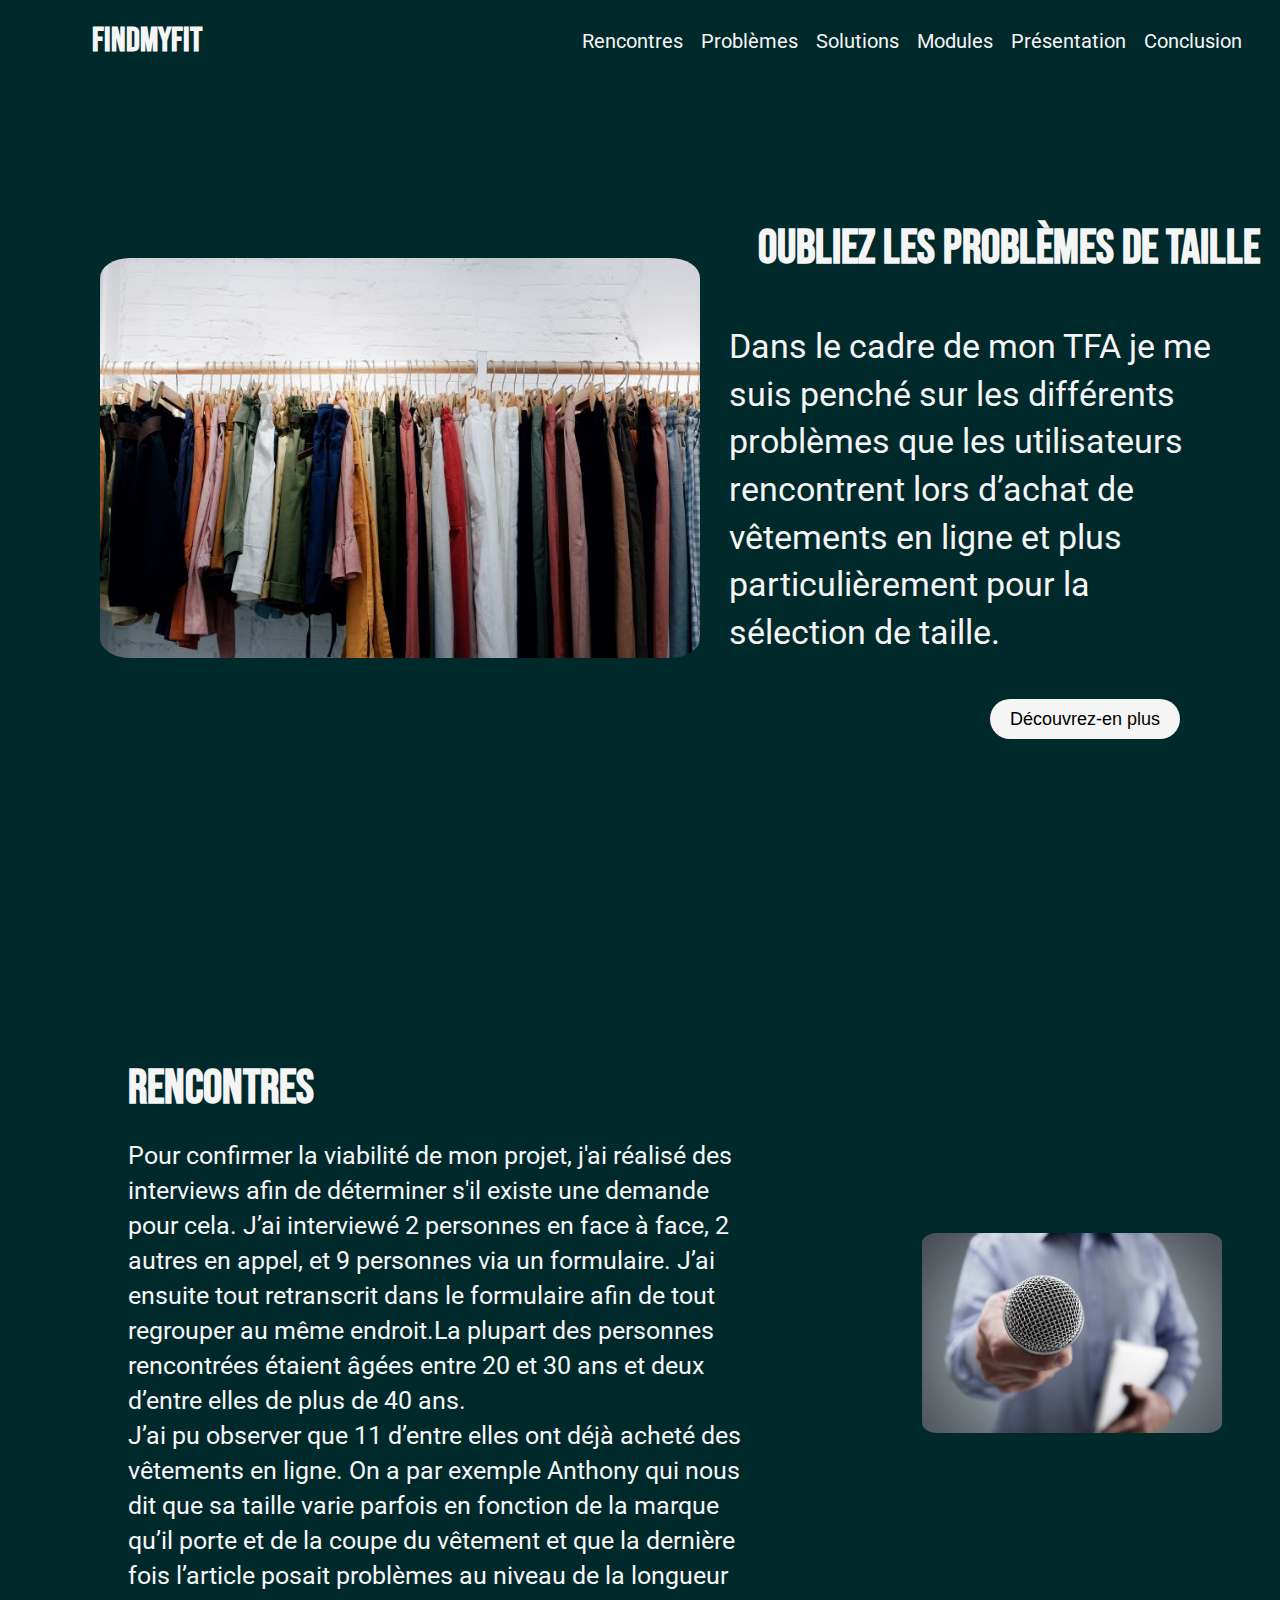
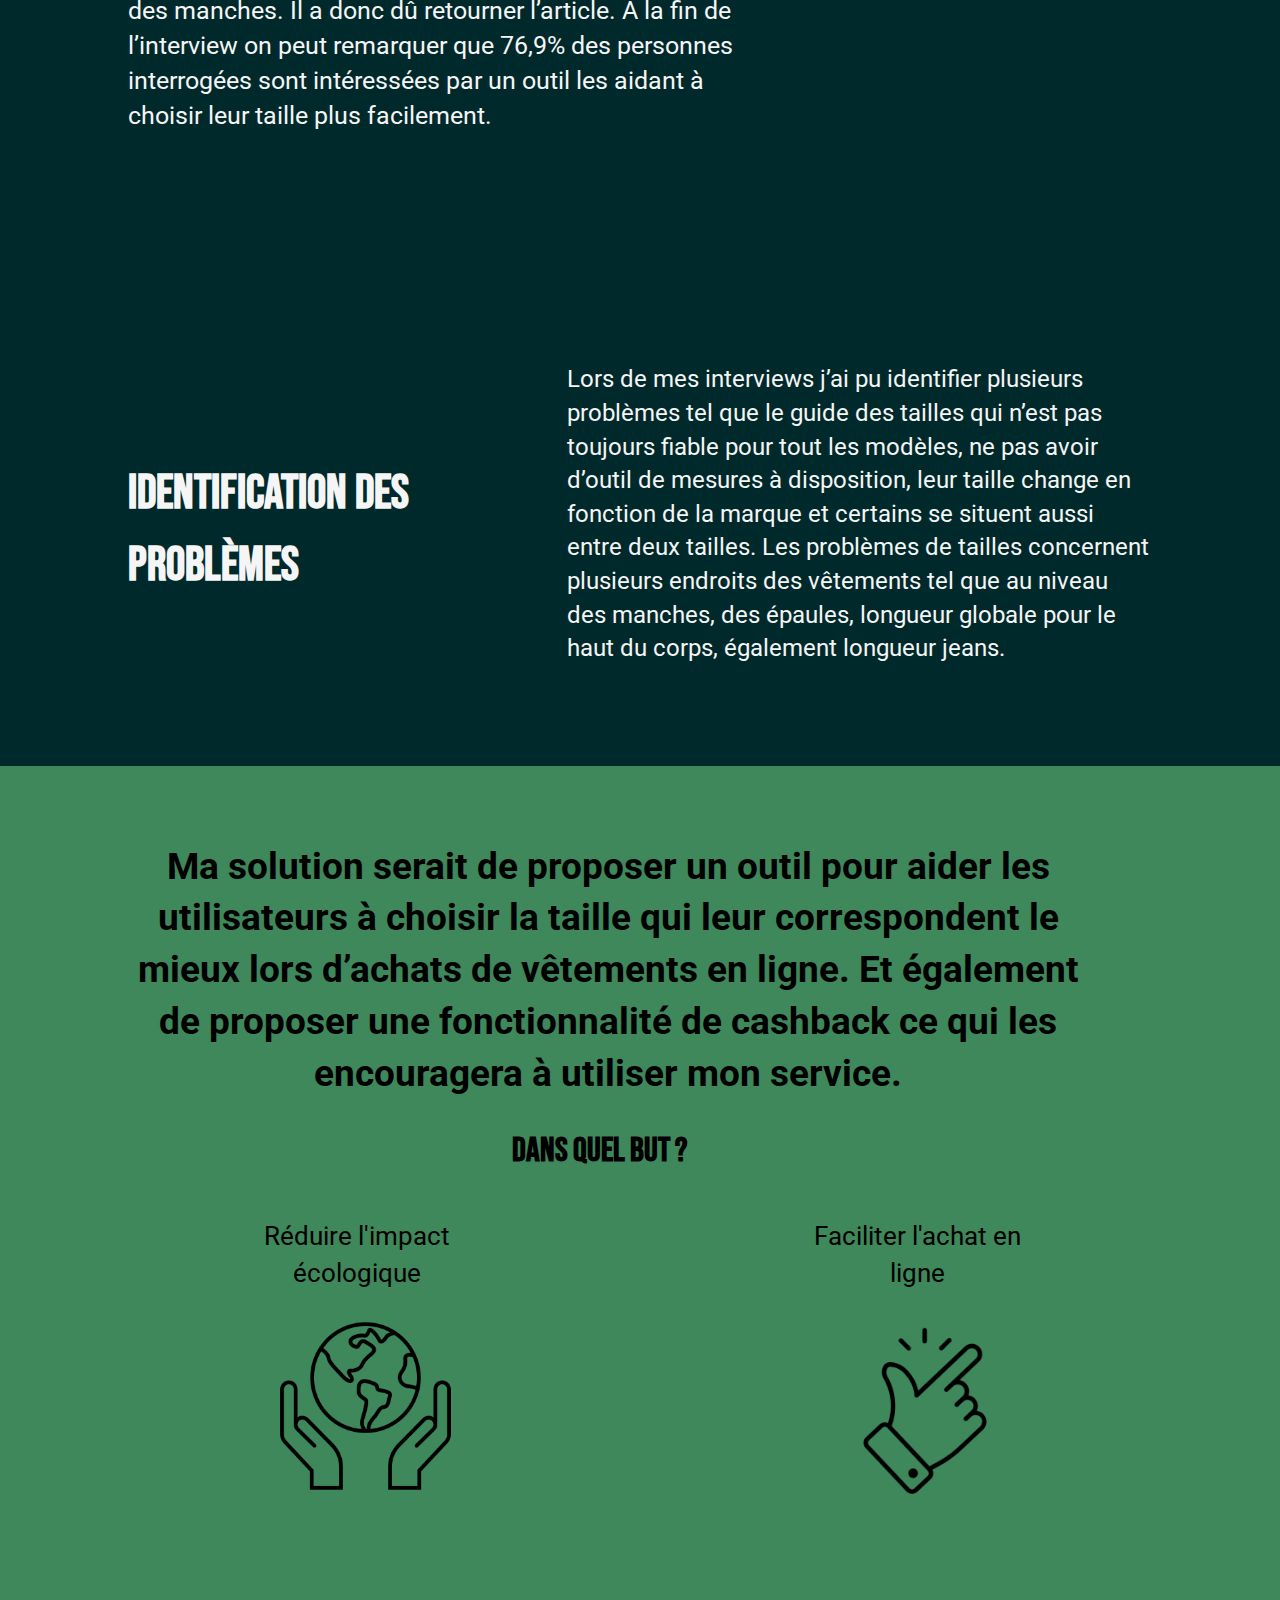
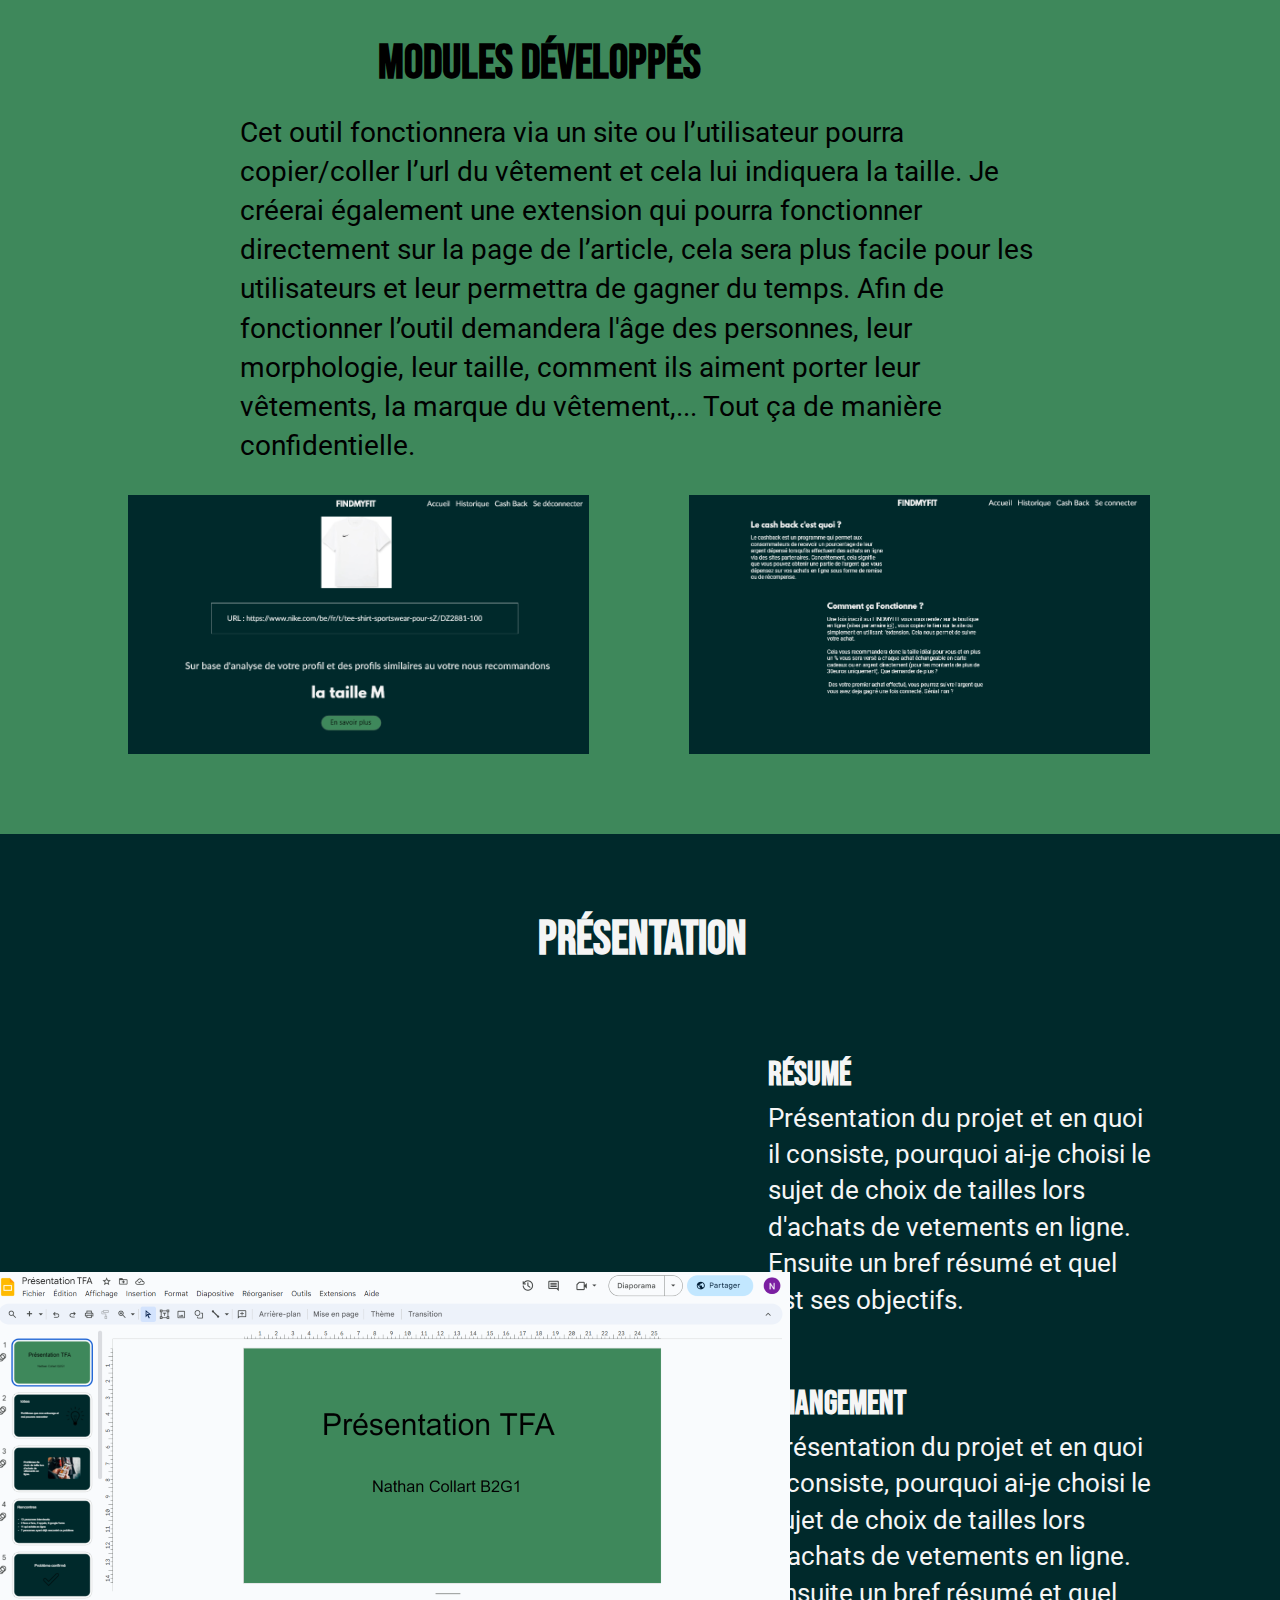
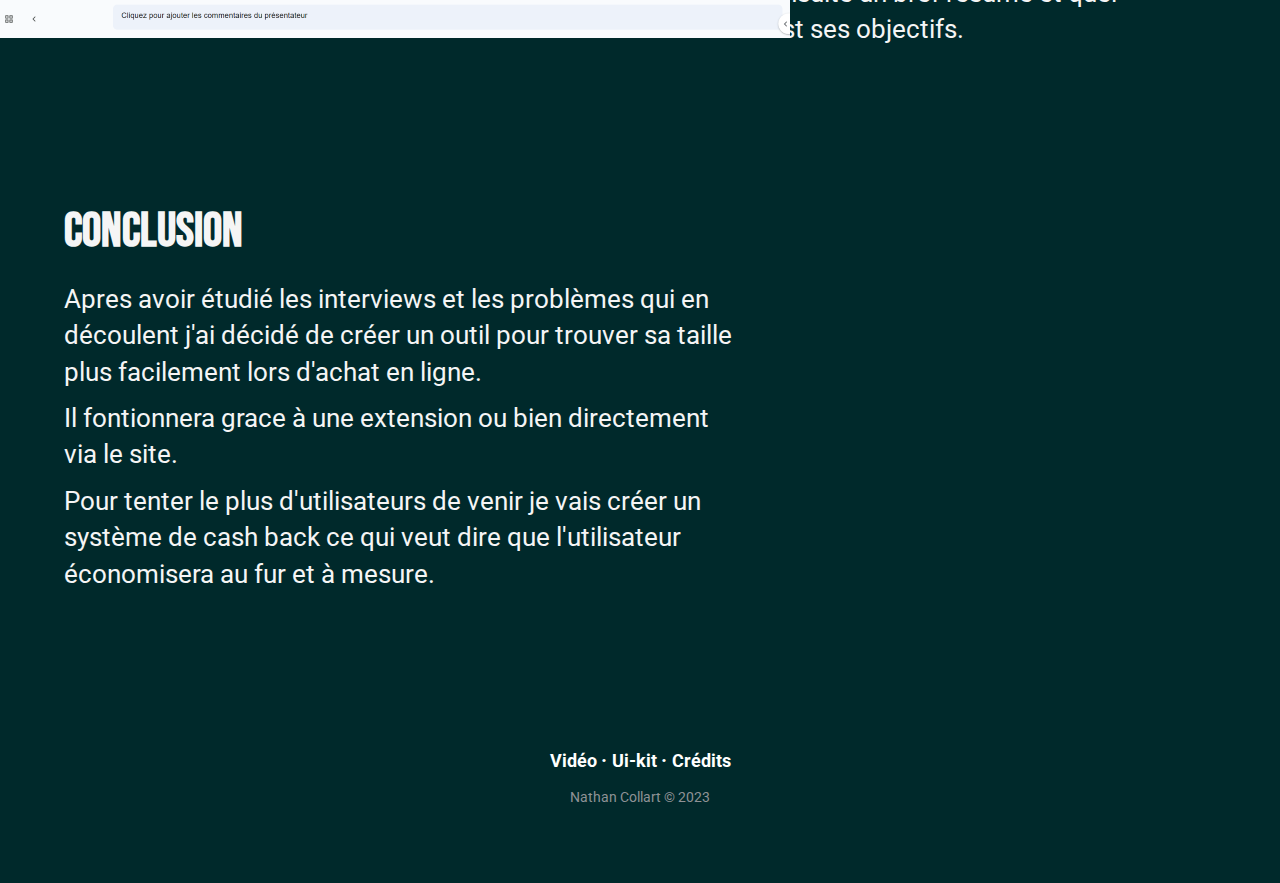
<file: index.html>
<!DOCTYPE html>
<html>
<head>
  <title>TFA - NATHAN COLLART</title>
  <meta charset="UTF-8" />
  <meta http-equiv="X-UA-Compatible" content="IE=edge">

  <meta name="description" content="TFA">
  <meta name="viewport" content="width=device-width, initial-scale=1">

  <link rel="stylesheet" href="styles/app.css">

  <script src="scripts/app.js" defer></script>

</head>
<body> 
 <header>
		<div class="container">
			<a href="index.html" class="home-button">
				<h1>FINDMYFIT</h1>
			 </a>
			 <nav>
				<a class="survol" href="#section-2">Rencontres</a>
				<a class="survol" href="#section-3">Problèmes</a>
				<a class="survol" href="#section-4">Solutions</a>
				<a class="survol" href="#section-5">Modules</a>
                <a class="survol" href="#section-6">Présentation</a>
                <a class="survol" href="#section-7">Conclusion</a>
			 </nav>
			<button class="hamburger">
				<div class="bar"></div>
			</button>
		</div>
  </header>
	 <nav class="mobile-nav">
			    <a href="#section-2">Rencontres</a>
				<a href="#section-3">Problèmes</a>
				<a href="#section-4">Solutions</a>
				<a href="#section-5">Modules</a>
        		<a href="#section-6">Présentation</a>
        		<a href="#section-7">Conclusion</a>
	 </nav>

 <div class="section" id="section">
		 <img class="first-image" src="assets/images/vetements.jpg" alt="homme achetant en ligne des vetements">
	<div class="content-container">
		<h2 class="titre-text">Oubliez les problèmes de taille</h2>
		 <p class="first-text">Dans le cadre de mon TFA je me suis penché sur les différents problèmes que les utilisateurs rencontrent lors d’achat de vêtements en ligne et plus particulièrement pour la sélection de taille.</p>
		 <a class="rounded-button" href="#section-2">Découvrez-en plus</a>
	</div>
</div>

	  
<div class="second-section" id="section-2">
 <h2>Rencontres</h2>
	<p class="text-rencontre">Pour confirmer la viabilité de mon projet, j'ai réalisé des interviews afin de déterminer s'il existe une demande pour cela. J’ai interviewé 2 personnes en face à face, 2 autres en appel, et 9 personnes via un formulaire.
		J’ai ensuite tout retranscrit dans le formulaire afin de tout regrouper au même endroit.La plupart des personnes rencontrées étaient âgées entre 20 et 30 ans et deux d’entre elles de plus de 40 ans.</p> 
		<p class="text-rencontre">J’ai pu observer que 11 d’entre elles ont déjà acheté des vêtements en ligne. On a par exemple Anthony qui nous dit que sa taille varie parfois en fonction de la marque qu’il porte et de la coupe du vêtement et que la dernière fois l’article posait problèmes au niveau de la longueur des manches. Il a donc dû retourner l’article. A la fin de l’interview on peut remarquer que 76,9% des personnes interrogées sont intéressées par un outil les aidant à choisir leur taille plus facilement.

		</p> 
		
		<img class="interview" src="assets/images/interview.jpg" alt="micro interview">
		  		
</div>

<div class="third-section" id="section-3">
	<h2 class="titre-problem">Identification des problèmes</h2>
		<p class="texte-probleme">Lors de mes interviews j’ai pu identifier plusieurs problèmes tel que le guide des tailles qui n’est pas toujours fiable pour tout les modèles, ne pas avoir d’outil de mesures à disposition, leur taille change en fonction de la marque et certains se situent aussi entre deux tailles.
			Les problèmes de tailles concernent plusieurs endroits des vêtements tel que au niveau des manches, des épaules, longueur globale pour le haut du corps, également longueur jeans.
		</p>
		<hr class="ligne-vide">
	</div>


<div class="fourth-section" id="section-4">
		<P class="texte-solution">Ma solution serait de proposer un outil pour aider les utilisateurs à choisir la taille qui leur correspondent le mieux lors d’achats de vêtements en ligne. Et également de proposer une fonctionnalité de cashback ce qui les encouragera à utiliser mon service.
		</P>
</div>

<div class="fourth-section-2">
	<h2 class="but">Dans quel but ?</h2>
	<div class="images-container">
		<div class="image-container">
			<p class="texte-logo">Réduire l'impact écologique</p>
			<img class="logo-earth" src="assets/images/earth.png" alt="icone de la Terre">
		</div>
		<div class="image-container">
			<p class="texte-logo">Faciliter l'achat en ligne</p>
			<img class="logo-easy" src="assets/images/easy.png" alt="icone facile">
		</div>
	</div>
</div>



<div class="fifth-section" id="section-5">
	<h2 class="titre-module">Modules développés</h2>
		<p class="texte-module">Cet outil fonctionnera via un site ou l’utilisateur pourra copier/coller l’url du vêtement et cela lui indiquera la taille. Je créerai également une extension qui pourra fonctionner directement sur la page de l’article, cela sera plus facile pour les utilisateurs et leur permettra de gagner du temps. Afin de fonctionner l’outil demandera l'âge des personnes, leur morphologie, leur taille, comment ils aiment porter leur vêtements, la marque du vêtement,... Tout ça de manière confidentielle. 
		</p>
		
		</p>
	  <div class="container-module-image">
		<img class="module-image" src="assets/images/module1.png" alt="prototype du résultat pour trouver sa taille">
		<img class="module-image" src="assets/images/module2.png" alt="prototype du système de cash back">
		
	  </div>
</div>

<div class="sixth-section" id="section-6">
  <h2 class="titre-sixth-section">Présentation</h2>

  <h3 class="titre-presentation">Résumé</h3>
  <p class="text-presentation-intro">Présentation du projet et en quoi il consiste, pourquoi ai-je choisi le sujet de choix de tailles lors d'achats de vetements en ligne. Ensuite un bref résumé et quel est ses objectifs.</p>
    
	  
	   <h3 class="titre-presentation">Changement</h3>
	   <p class="text-presentation-intro">Présentation du projet et en quoi il consiste, pourquoi ai-je choisi le sujet de choix de tailles lors d'achats de vetements en ligne. Ensuite un bref résumé et quel est ses objectifs.</p>

	   
  
	
	   <div class="presentation-image-container">
    <a href="https://docs.google.com/presentation/d/1TJ-wDm73xQ4S0Row3igR4srlZ7xdscO9Y5Srcr3Nrjw/edit?usp=sharing">
      <img class="presentation-image" src="assets/images/presentation.png" alt="Lien vers Google Slides">
    </a>
  </div>
</div>



<div class="seventh-section" id="section-7">
	<h2 class="conclusion">Conclusion</h2>
		  <p>Apres avoir étudié les interviews et les problèmes qui en découlent j'ai décidé de créer un outil pour trouver sa taille plus facilement lors d'achat en ligne.</p>
			 <hr class="ligne-vide2">
		  <p>Il fontionnera grace à une extension ou bien directement via le site.</p>
			 <hr class="ligne-vide2">
		  <p>Pour tenter le plus d'utilisateurs de venir je vais créer un système de cash back ce qui veut dire que l'utilisateur économisera au fur et à mesure.</p> 
		  
  </div>



 <footer class="footer-distributed">

	<div class="footer-left">

		<p class="footer-links">
			<a class="link-1" href="video.html">Vidéo</a>

			<a href="ui-kit.html">Ui-kit</a>

			<a href="credits.html">Crédits</a>

		</p>

		<p>Nathan Collart &copy; 2023</p>
	</div>

</footer>

</body>
</html>
</file>
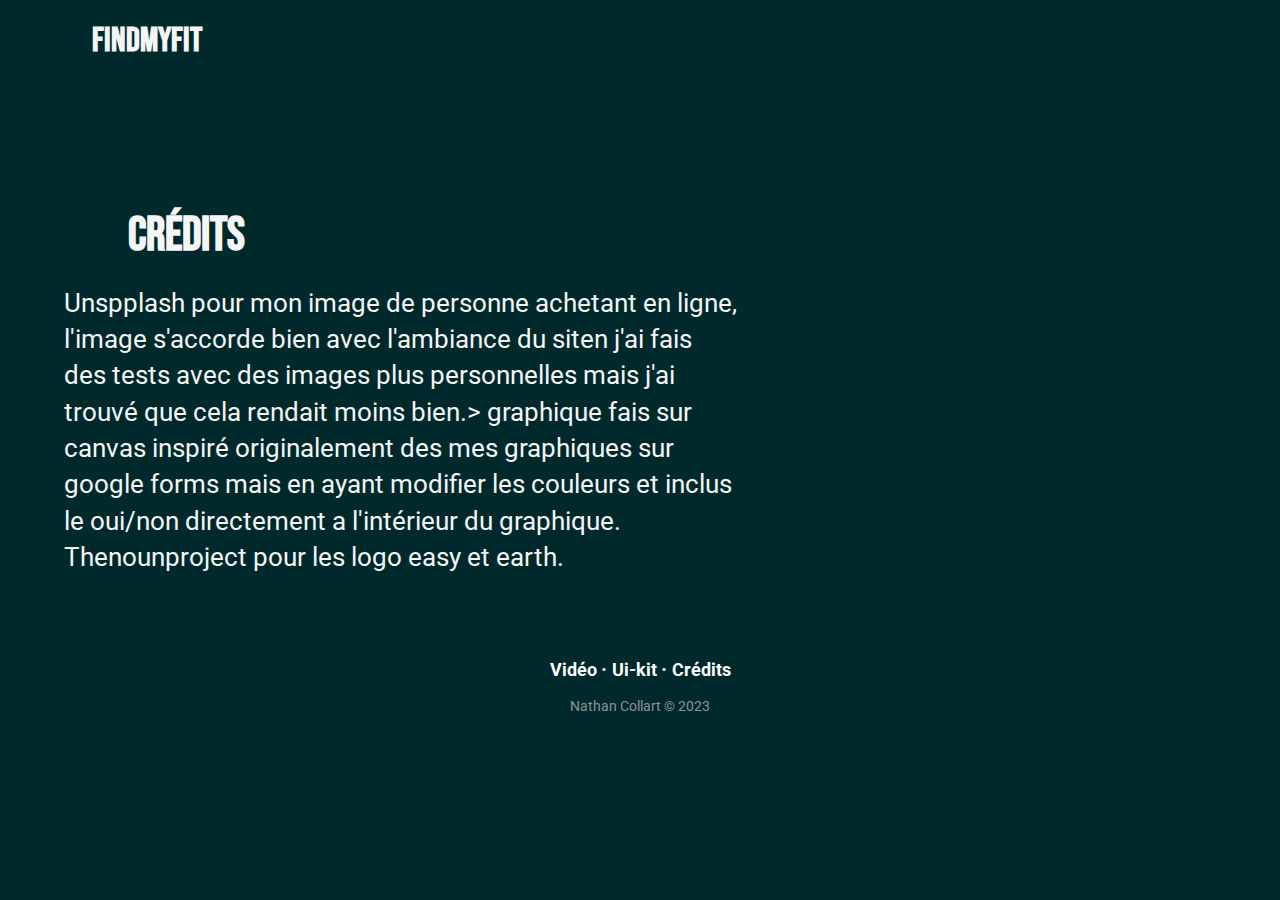
<file: credits.html>
<!DOCTYPE html>
<html>
<head>
  <title>TFA - NATHAN COLLART</title>
  <meta charset="UTF-8" />
  <meta http-equiv="X-UA-Compatible" content="IE=edge">

  <meta name="description" content="TFA">
  <meta name="viewport" content="width=device-width, initial-scale=1">

  <link rel="stylesheet" href="styles/app.css">

  <script src="scripts/app.js" defer></script>
</head>
<body> 
 <header>
		<div class="container">
			<a href="index.html" class="home-button">
				<h1>FINDMYFIT</h1>
			 </a>
			
  </header>

     <h2 class="ui-kit-titre">Crédits</h2>
       <p>Unspplash pour mon image de personne achetant en ligne, l'image s'accorde bien avec l'ambiance du siten j'ai fais des tests avec des images plus personnelles mais j'ai trouvé que cela rendait moins bien.>
       graphique fais sur canvas inspiré originalement des mes graphiques sur google forms mais en ayant modifier les couleurs et inclus le oui/non directement a l'intérieur du graphique.
       Thenounproject pour les logo easy et earth.</p>
       



       <footer class="footer-distributed">

        <div class="footer-left">
      
          <p class="footer-links">
            <a class="link-1" href="video.html">Vidéo</a>
      
            <a href="ui-kit.html">Ui-kit</a>
      
            <a href="credits.html">Crédits</a>
      
          </p>
      
          <p>Nathan Collart &copy; 2023</p>
        </div>
      
      </footer>
</file>
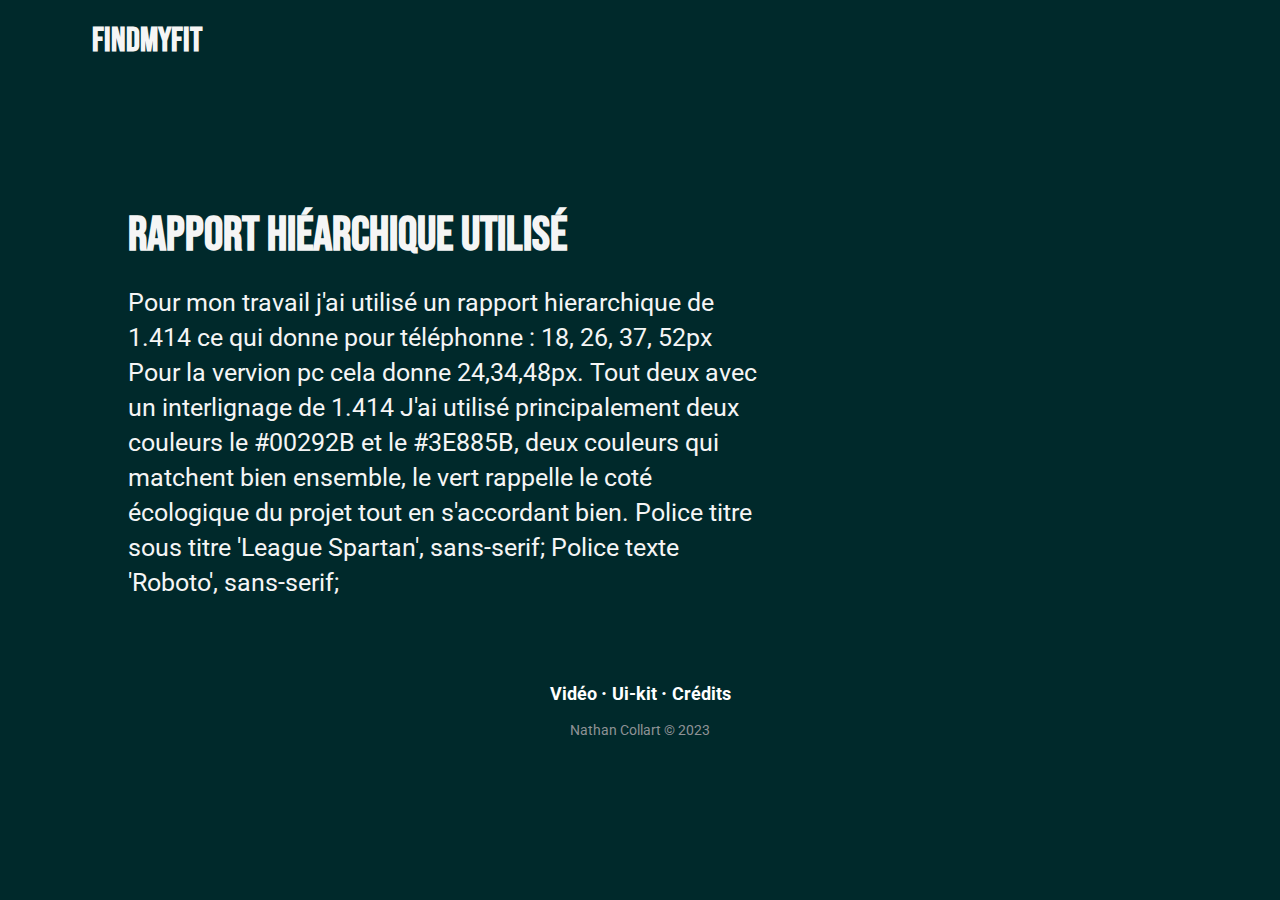
<file: ui-kit.html>
<!DOCTYPE html>
<html>
<head>
  <title>TFA - NATHAN COLLART</title>
  <meta charset="UTF-8" />
  <meta http-equiv="X-UA-Compatible" content="IE=edge">

  <meta name="description" content="TFA">
  <meta name="viewport" content="width=device-width, initial-scale=1">

  <link rel="stylesheet" href="styles/app.css">

  <script src="scripts/app.js" defer></script>
</head>
<body> 
 <header>
		<div class="container">
			<a href="index.html" class="home-button">
				<h1>FINDMYFIT</h1>
			 </a>
			
 </header>

    <h2 class="ui-kit-titre">Rapport hiéarchique utilisé</h2>
       <p class="text-rencontre">Pour mon travail j'ai utilisé un rapport hierarchique de 1.414 ce qui donne pour téléphonne : 18, 26, 37, 52px
       Pour la vervion pc cela donne 24,34,48px. Tout deux avec un interlignage de 1.414
       J'ai utilisé principalement deux couleurs le #00292B et le #3E885B, deux couleurs qui matchent bien ensemble, le vert rappelle le coté écologique du projet tout en s'accordant bien.
       Police titre sous titre 'League Spartan', sans-serif;
       Police texte 'Roboto', sans-serif;</p>



       <footer class="footer-distributed">

        <div class="footer-left">
      
          <p class="footer-links">
            <a class="link-1" href="video.html">Vidéo</a>
      
            <a href="ui-kit.html">Ui-kit</a>
      
            <a href="credits.html">Crédits</a>
      
          </p>
      
          <p>Nathan Collart &copy; 2023</p>
        </div>
      
      </footer>
</file>
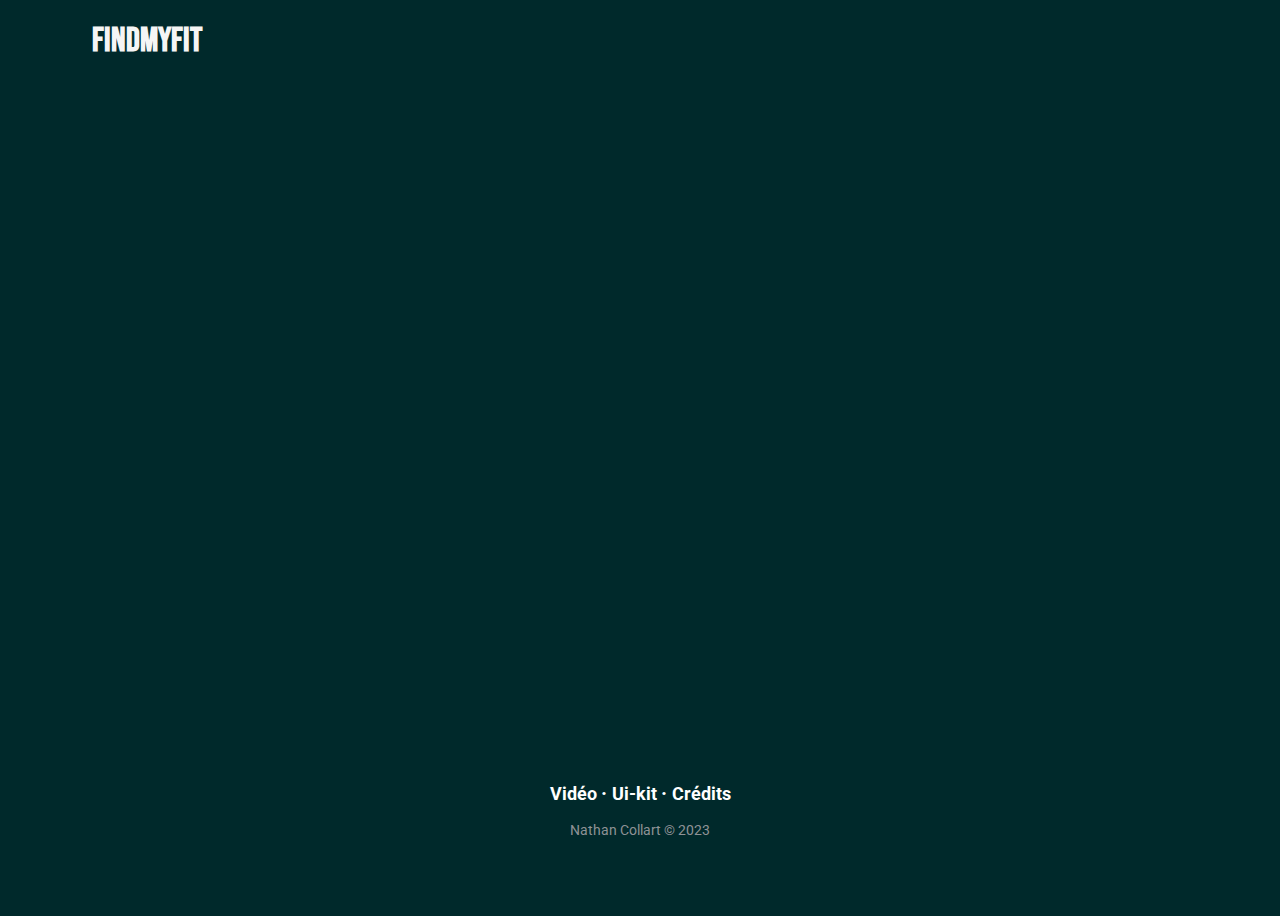
<file: video.html>
<!DOCTYPE html>
<html>
<head>
  <title>TFA - NATHAN COLLART</title>
  <meta charset="UTF-8" />
  <meta http-equiv="X-UA-Compatible" content="IE=edge">

  <meta name="description" content="TFA">
  <meta name="viewport" content="width=device-width, initial-scale=1">

  <link rel="stylesheet" href="styles/app.css">

  <script src="scripts/app.js" defer></script>
</head>
<body> 
 <header>
		<div class="container">
			<a href="index.html" class="home-button">
				<h1>FINDMYFIT</h1>
			 </a>
 </header>
        <div class="video-container">
             <iframe src="https://player.vimeo.com/video/834934367?badge=0&amp;autopause=0&amp;player_id=0&amp;app_id=58479" width="300" height="300" frameborder="0" allow="autoplay; fullscreen; picture-in-picture" allowfullscreen title="video_mr_tournay_AdobeExpress"></iframe>
        </div>     
            </body>
             </html>
             

             <footer class="footer-distributed">

                <div class="footer-left">
            
                    <p class="footer-links">
                        <a class="link-1" href="video.html">Vidéo</a>
            
                        <a href="ui-kit.html">Ui-kit</a>
            
                        <a href="credits.html">Crédits</a>
            
                    </p>
            
                    <p>Nathan Collart &copy; 2023</p>
                </div>
            
            </footer>
</file>
<file: styles/app.css>
@charset "UTF-8";
@import url("https://fonts.googleapis.com/css2?family=Anton&family=Bebas+Neue&display=swap");
@import url("https://fonts.googleapis.com/css2?family=Roboto&display=swap");
body {
  font-family: sans-serif;
  font-size: 18px;
  line-height: 1.5;
  color: #444;
}

.title {
  color: #e41612;
}

body {
  background-color: #00292B;
  overflow-x: hidden;
}

* {
  margin: 0;
  padding: 0;
  box-sizing: border-box;
}

h1 {
  font-family: "Bebas Neue", sans-serif;
  font-size: 37px;
  text-decoration: none;
}

.home-button {
  text-decoration: none;
  color: #f5f5f5;
}

.home-button:hover {
  color: #3E885B;
  transition: 0.4s;
}

h2 {
  font-family: "Bebas Neue", sans-serif;
  color: #f5f5f5;
  margin-left: 10%;
  padding-bottom: 12.5px;
}

h3 {
  font-family: "Bebas Neue", sans-serif;
}

p {
  font-family: "Roboto", sans-serif;
  font-size: 26px;
  line-height: 1.4;
  color: #f5f5f5;
  margin-left: 5%;
  margin-right: 10%;
}

.titre-text {
  padding-top: 50px;
}

.hamburger {
  position: relative;
  display: block;
  width: 35px;
  cursor: pointer;
  -webkit-appearance: none;
     -moz-appearance: none;
          appearance: none;
  background: none;
  outline: none;
  border: none;
}

.hamburger:hover .bar {
  background-color: #3E885B; /* Couleur de fond des barres au survol du burger menu */
}

.hamburger:hover .bar:before,
.hamburger:hover .bar:after {
  background-color: #3E885B; /* Couleur de fond des barres au survol du burger menu */
}

.hamburger .bar, .hamburger:after, .hamburger:before {
  content: "";
  display: block;
  width: 100%;
  height: 5px;
  background-color: #f5f5f5;
  margin: 6px 0px;
  transition: 0.4s;
}

.hamburger:hover .bar,
.hamburger:hover:before,
.hamburger:hover:after {
  background-color: #3E885B; /* Couleur de fond des barres, :before et :after au survol du burger menu */
  transition: 0.4s;
}

.hamburger.is-active:before {
  transform: rotate(-45deg) translate(-8px, 6px);
}

.hamburger.is-active:after {
  transform: rotate(45deg) translate(-9px, -8px);
}

.hamburger.is-active .bar {
  opacity: 0;
}

.survol {
  font-family: "Roboto", sans-serif;
}

.mobile-nav {
  position: fixed;
  top: 0;
  left: 100%;
  width: 100%;
  min-height: 100vh;
  display: block;
  z-index: 98;
  background-color: #00292B;
  padding-top: 120px;
  transition: 0.4s;
}

.mobile-nav.is-active {
  left: 0;
}

.mobile-nav a {
  display: block;
  width: 100%;
  max-width: 200px;
  margin: 0 auto 16px;
  text-align: center;
  padding: 12px 16px;
  background-color: #F5F5F5;
  overflow: hidden;
  color: #00292B;
  text-decoration: none;
}

.mobile-nav a:hover {
  background-color: #3E885B;
  transition: 0.4s;
}

@media (min-width: 1024px) {
  .mobile-nav {
    display: none;
  }
  .hamburger {
    display: none;
  }
}
header {
  color: #FFF;
  position: fixed;
  top: 0;
  width: 100%;
  transition: top 0.4s;
  z-index: 999;
}

header.hide {
  top: -80px;
}

.container {
  padding-top: 15px;
  padding-bottom: 15px;
  display: flex;
  justify-content: space-between;
  align-items: center;
  width: 100%;
  max-width: 2400px;
  margin: 0 auto;
  background-color: #00292B;
  flex-wrap: wrap;
  padding-right: 3%;
  padding-left: 3%;
}

.survol {
  color: #f5f5f5; /* Couleur de texte par défaut */
  transition: color 0.4s; /* Transition de couleur de 0.2 seconde */
}

.survol:hover {
  color: #3E885B; /* Couleur au survol */
}

.survol:not(:hover) {
  color: #f5f5f5; /* Couleur de retour à l'état non survolé */
}

nav {
  display: grid;
  grid-gap: 18px;
  grid-template-columns: repeat(6, auto);
}
@media (max-width: 1024px) {
  nav {
    display: none;
  }
}
nav a {
  color: inherit;
  font-size: 20px;
  text-decoration: none;
}

.first-image {
  margin-top: 100px;
  width: 400px;
  display: block; /* Permet d'appliquer des marges et de centrer l'image horizontalement */
  margin-left: auto;
  margin-right: auto;
  border-radius: 5%;
  transition: transform 0.4s ease;
}

.first-image:hover {
  transform: scale(1.05);
}

.first-text {
  padding-top: 26px;
  font-size: 18px;
}

.text-rencontre {
  font-size: 25px;
  height: 1.4;
  margin-left: 10%;
}

.text-rencontre2 {
  font-size: 25px;
  height: 1.4;
  margin-top: 100px;
  margin-left: 10%;
}

.texte-probleme {
  font-size: 18px;
  margin-right: 10%;
}

.rounded-button {
  padding: 10px 20px;
  border-radius: 10px;
  background-color: #F5F5F5;
  color: #000000;
  border: none;
  font-size: 18px;
  cursor: pointer;
  margin-left: 50%;
  margin-top: 50px;
  text-decoration: none;
  position: relative;
  top: 30px;
}

.rounded-button:hover {
  background-color: #3E885B;
  transition: 0.4s;
}

.second-section {
  margin-top: 100px;
}

.third-section {
  margin-top: 20px;
}

@media (min-width: 300px) and (max-width: 400px) {
  .second-section {
    padding-top: 100px;
  }
  .rounded-button {
    margin-left: auto; /* Supprimez margin-left: 50%; */
    left: 20%;
    transform: translateX(-50%);
  }
  .first-image {
    width: 90%;
  }
}
@media (min-width: 300px) and (max-width: 1024px) {
  h1 {
    margin-left: 20%;
  }
  .image-graph {
    width: 200px;
    display: block; /* Permet d'appliquer des marges et de centrer l'image horizontalement */
    margin-left: auto;
    margin-right: auto;
    margin-top: 75px;
    transition: 0.4s ease;
  }
  .image-graph2 {
    width: 200px;
    display: block; /* Permet d'appliquer des marges et de centrer l'image horizontalement */
    margin-left: auto; /* Centre l'image horizontalement */
    margin-right: auto; /* Centre l'image horizontalement */
    margin-top: 75px;
    transition: transform 0.4s ease;
  }
  .container-module-image {
    display: flex;
    flex-direction: column;
    align-items: center;
  }
  .module-image {
    display: block; /* Permet d'appliquer des marges et de centrer l'image horizontalement */
    margin-left: auto;
    margin-right: auto;
    width: 70%;
    margin: 10px 0;
  }
}
.image-graph:hover {
  transform: scale(1.05);
}

.image-graph2:hover {
  transform: scale(1.05);
}

.logo-earth {
  width: 200px;
  display: block; /* Permet d'appliquer des marges et de centrer l'image horizontalement */
  margin-left: auto; /* Centre l'image horizontalement */
  margin-right: auto; /* Centre l'image horizontalement */
  padding-top: 20px;
  transition: transform 0.4s ease;
}

.logo-earth:hover {
  transition: transform 0.4s ease;
}

.logo-easy {
  width: 300px;
  display: block; /* Permet d'appliquer des marges et de centrer l'image horizontalement */
  margin-left: auto; /* Centre l'image horizontalement */
  margin-right: auto; /* Centre l'image horizontalement */
  transition: transform 0.4s ease;
}

.logo-easy:hover {
  transition: transform 0.4s ease;
}

.but {
  padding-top: 25px;
}

/* Ajouter une ligne vide de 25 pixels de hauteur */
.ligne-vide {
  height: 25px;
  border: none;
}

.fourth-section {
  padding-top: 25px;
  background-color: #3E885B;
}

.fourth-section-2 {
  background-color: #3E885B;
}

.second-bis-fourth-section {
  background-color: #00292B;
}

.texte-solution {
  text-align: center;
  font-weight: bold;
  color: #000000;
}

.texte-logo {
  text-align: center;
}

.fifth-section {
  background-color: #3E885B;
}

.titre-module {
  color: #000000;
}

.but {
  color: #000000;
}

.texte-logo {
  color: #000000;
}

.text-graph {
  font-size: 20px;
}

.intro-content:hover {
  color: #3E885B;
  transition: 0.4;
}

.sous-titre-sixth-section {
  font-size: 34px;
}

.sous-titre-sixth-section:hover {
  color: #3E885B;
  transition: 0.4;
}

.sous-titre-sixth-section2:hover {
  color: #3E885B;
  transition: 0.4;
}

.intro {
  position: relative;
  width: 50%; /* Ajustez cette valeur selon votre préférence */
  margin-left: 20px;
  margin-right: 20px;
  border-bottom: 1px solid #ccc;
}

.intro:last-child {
  border-bottom: none;
}

.intro-content {
  font-family: "Bebas Neue", sans-serif;
  display: flex;
  justify-content: space-between;
  cursor: pointer;
}

.sous-titre-sixth-section {
  font-family: "League Spartan", sans-serif;
}

.toggle-button {
  padding: 5px 10px;
  background-color: #ccc;
  border: none;
  color: #fff;
  margin-left: 10px;
  cursor: pointer;
}

.additional-text {
  display: none;
  padding-top: 10px;
}

.intro.active .additional-text {
  display: block;
}

.ligne-vide2 {
  height: 10px;
  border: none;
}

.titre-module {
  margin-left: 20%;
}

.texte-module {
  font-size: 24px;
  margin-left: 20%;
  color: #000000;
}

.video-container {
  display: flex;
  justify-content: center;
  align-items: center;
  margin-right: 50px;
  margin-top: 100px;
  margin-bottom: 300px;
}

.ui-kit-titre {
  margin-top: 200px;
}

@media (min-width: 1024px) and (max-width: 1200px) {
  .first-image {
    margin-top: 200px;
    width: 400px; /* Ajuster la taille de l'image en fonction de tes besoins */
    margin-left: 100px; /* Ajuster la marge à gauche de l'image en fonction de tes besoins */
  }
}
@media (min-width: 1024px) {
  h1 {
    margin-left: 49%;
    font-size: 34px;
  }
  h2 {
    font-size: 48px;
  }
  .first-text {
    font-size: 34px;
  }
  p {
    max-width: 45ch;
  }
  .conclusion {
    margin-left: 5%;
  }
  .section {
    display: flex;
    align-items: center;
    display: flex;
    padding-top: 1%;
    align-items: center;
  }
  .content-container {
    padding-top: 150px;
  }
  .content-container {
    width: 50%; /* Ajuster la taille du conteneur de texte en fonction de tes besoins */
  }
  .first-text {
    margin-bottom: 20px; /* Ajuster la marge en bas du texte en fonction de tes besoins */
  }
  .rounded-button {
    border-radius: 20px; /* Ajuster le rayon du bouton arrondi en fonction de tes besoins */
    padding: 10px 20px; /* Ajuster le rembourrage du bouton en fonction de tes besoins */
  }
  .second-section {
    margin-top: 100px;
  }
  .third-section {
    display: flex;
    align-items: flex-start;
  }
  .titre-problem {
    margin-right: 20px; /* Espacement entre le titre et le texte */
    padding-top: 95px;
  }
  .texte-probleme {
    font-size: 24px;
    align-self: flex-start;
    padding-bottom: 100px;
  }
  /* Ajouter une ligne vide de 25 pixels de hauteur */
  .ligne-vide {
    height: 75px;
    border: none;
  }
  .fourth-section {
    padding-top: 75px;
    background-color: #3E885B;
    display: flex;
    flex-direction: column;
    justify-content: center;
    align-items: center;
    text-align: center;
  }
  .second-bis-fourth-section {
    background-color: #00292B;
  }
  .fourth-section-2 {
    display: flex;
    flex-direction: column;
    align-items: center;
  }
  .images-container {
    display: flex;
    justify-content: space-between;
    margin-top: 20px;
  }
  .image-container {
    display: flex;
    flex-direction: column;
    align-items: center;
  }
  .texte-logo {
    margin-top: 10px;
    text-align: center;
  }
  .images-container .image-container + .image-container {
    margin-left: 250px; /* Espacement horizontal entre les deux images */
  }
  .but {
    text-align: center; /* Centrer le texte du titre */
    padding-right: 210px;
  }
  .logo-earth {
    width: 237px;
  }
  .fifth-section {
    padding-top: 75px;
  }
  .texte-solution {
    font-size: 37px;
  }
  .but {
    font-size: 34px;
  }
  .texte-module {
    max-width: 50ch;
    font-size: 28px;
    margin-left: auto;
    margin-right: auto;
  }
  .interview {
    position: absolute;
    margin-top: -500px;
    width: 600px;
    margin-left: 55%;
    border-radius: 5%;
    transition: transform 0.3s;
  }
  .interview:hover {
    transform: scale(1.05);
  }
  .container-module-image {
    display: flex; /* Utilisation de flexbox pour aligner les images côte à côte */
    padding-left: 10%;
    padding-top: 30px;
    padding-bottom: 80px;
  }
  .module-image {
    width: 40%;
    margin-right: 100px; /* Marge entre les images */
    transition: transform 0.3s;
  }
  .module-image:hover {
    transform: scale(1.2); /* Zoom de 20% lorsque l'utilisateur survole l'image */
  }
  .ligne-vide2 {
    height: 10px;
    border: none;
  }
  .sixth-section {
    margin-top: 70px;
  }
}
@media (min-width: 1024px) and (min-width: 1024px) {
  .second-section {
    margin-top: 350px;
  }
}
@media (min-width: 1024px) {
  .presentation-decalage {
    margin-left: 40%;
  }
  .presentation-image-container {
    position: relative;
    margin-left: 5%;
    margin-top: -400px;
  }
  .titre-sixth-section {
    margin-left: 42%;
    font-family: "Bebas Neue", sans-serif;
  }
  .titre-presentation {
    margin-left: 60% !important;
    margin-top: 60px;
    font-size: 34px;
    color: #F5F5F5;
  }
  .text-presentation-intro {
    margin-left: 60%;
  }
  .third-section {
    margin-top: 18% !important;
  }
  .seventh-section {
    margin-top: 50px;
    margin-bottom: 50px;
  }
  .titre-module {
    margin-left: 29.5%;
  }
  .first-image {
    margin-top: 200px;
    width: 600px; /* Ajuster la taille de l'image en fonction de tes besoins */
    margin-left: 100px; /* Ajuster la marge à gauche de l'image en fonction de tes besoins */
  }
  .seventh-section {
    margin-top: 150px;
    margin-bottom: 75px;
  }
}
@media screen and (min-width: 300px) and (max-width: 600px) {
  .center-image {
    text-align: center;
  }
  .interview {
    display: inline-block;
    width: 80%;
    margin-left: 10%;
    margin-right: 10%;
    border-radius: 5%;
    margin-top: 25px;
  }
}
@media screen and (min-width: 600px) and (max-width: 800px) {
  .center-image {
    text-align: center;
  }
  .interview {
    display: inline-block;
    width: 70%;
    margin-left: 10%;
    margin-right: 10%;
    border-radius: 5%;
    margin-top: 25px;
  }
}
@media screen and (min-width: 800px) and (max-width: 900px) {
  .center-image {
    text-align: center;
  }
  .interview {
    display: inline-block;
    width: 60%;
    margin-left: 10%;
    margin-right: 10%;
    border-radius: 5%;
    margin-top: 50px;
  }
}
@media screen and (min-width: 900px) and (max-width: 1024px) {
  .center-image {
    text-align: center;
  }
  .interview {
    display: inline-block;
    width: 50%;
    margin-left: 10%;
    margin-right: 10%;
    border-radius: 5%;
    margin-top: 50px;
  }
}
@media screen and (min-width: 1024px) and (max-width: 1300px) {
  .interview {
    position: absolute;
    margin-top: -500px;
    width: 300px;
    margin-left: 72%;
    border-radius: 5%;
    transition: transform 0.3s;
  }
}
@media screen and (min-width: 1300px) and (max-width: 1400px) {
  .interview {
    position: absolute;
    margin-top: -500px;
    width: 430px;
    margin-left: 65%;
    border-radius: 5%;
    transition: transform 0.3s;
  }
}
@media screen and (min-width: 300px) and (max-width: 1024px) {
  .presentation-image-container {
    display: flex; /* Utilisation de flexbox pour centrer horizontalement */
    justify-content: center; /* Centre les éléments horizontalement */
    padding-top: 25px;
  }
  .titre-sixth-section {
    font-size: 26px;
    font-family: "Bebas Neue", sans-serif;
  }
  .titre-presentation {
    margin-left: 5% !important;
    color: #F5F5F5;
    font-size: 22px;
  }
  .titre-problem {
    margin-right: 100px; /* Espacement entre le titre et le texte */
  }
  .presentation-image {
    width: 70%;
    margin-left: 12%;
    margin-right: auto;
  }
  p {
    font-size: 18px;
  }
  .text-presentation-intro {
    font-size: 18px;
  }
}
@media screen and (min-width: 1024px) and (max-width: 1200px) {
  .presentation-image-container {
    display: flex; /* Utilisation de flexbox pour centrer horizontalement */
    justify-content: center; /* Centre les éléments horizontalement */
    padding-top: 25px;
    width: 25%;
  }
}
@media screen and (min-width: 1200px) and (max-width: 1800px) {
  .presentation-image-container {
    display: flex; /* Utilisation de flexbox pour centrer horizontalement */
    justify-content: center; /* Centre les éléments horizontalement */
    padding-top: 25px;
    width: 25%;
    margin-left: 230px;
  }
}
.footer-distributed {
  background-color: #00292B;
  width: 100%;
  text-align: center;
  font: normal 16px sans-serif;
  padding: 75px 50px;
  display: flex;
  flex-direction: row;
  justify-content: center;
  align-items: center;
}

.footer-distributed .footer-left {
  flex: 1;
  display: flex;
  flex-direction: column;
  justify-content: center;
  align-items: center;
}

.footer-distributed .footer-left p {
  color: #8f9296;
  font-size: 14px;
  margin: 0;
}

.footer-distributed p.footer-links {
  font-size: 18px;
  font-weight: bold;
  color: #ffffff;
  margin: 0 0 10px;
  padding: 0;
  transition: ease 0.25s;
}

.footer-distributed p.footer-links a {
  display: inline-block;
  line-height: 1.8;
  text-decoration: none;
  color: inherit;
  transition: ease 0.25s;
}

.footer-distributed .footer-links a:before {
  content: "·";
  font-size: 20px;
  left: 0;
  color: #fff;
  display: inline-block;
  padding-right: 5px;
}

.footer-distributed .footer-links .link-1:before {
  content: none;
}

.footer-distributed .footer-right {
  flex: 1;
  display: flex;
  justify-content: flex-end;
}

.footer-distributed .footer-right a:hover {
  transform: scale(1.1);
  -webkit-transform: scale(1.1);
}

.footer-distributed p.footer-links a:hover {
  text-decoration: underline;
}

/* Media Queries */
@media (max-width: 600px) {
  .footer-distributed .footer-left,
  .footer-distributed .footer-right {
    text-align: center;
    flex: 1;
  }
  .footer-distributed .footer-right {
    float: none;
    margin: 0 auto 20px;
  }
  .footer-distributed .footer-left p.footer-links {
    line-height: 1.8;
  }
}/*# sourceMappingURL=app.css.map */
</file>
